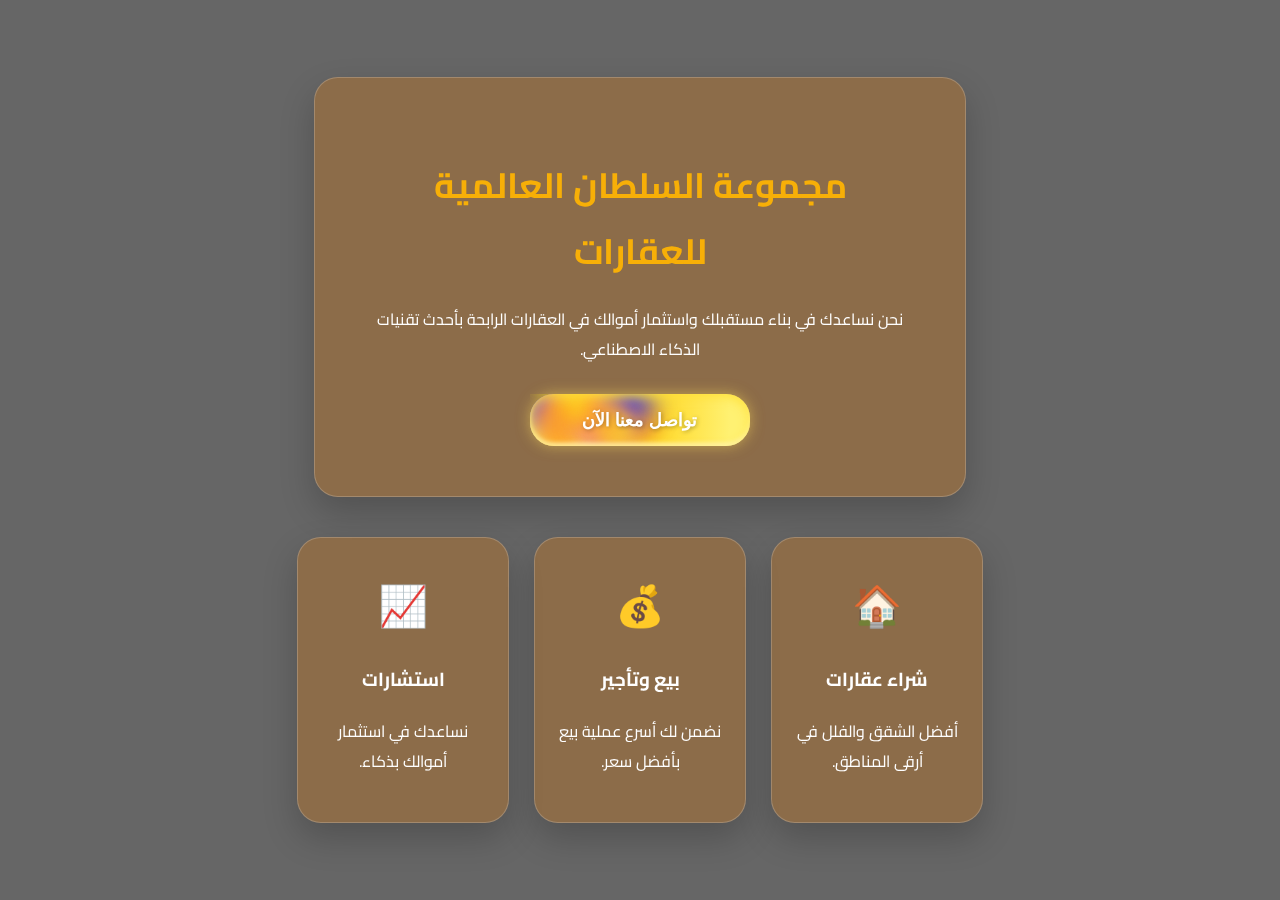
<file: index.html>
<!DOCTYPE html>
<html lang="ar" dir="rtl">
<head>
    <meta charset="UTF-8">
    <meta name="viewport" content="width=device-width, initial-scale=1.0">
    <title>مجموعة سلطان العالمية</title>
    <link rel="stylesheet" href="style.css">
    <link href="https://fonts.googleapis.com/css2?family=Cairo:wght@400;700&display=swap" rel="stylesheet">
</head>
<body>

    <div class="container glass-effect">
        <h1>مجموعة السلطان العالمية للعقارات</h1>
        <p>نحن نساعدك في بناء مستقبلك واستثمار أموالك في العقارات الرابحة بأحدث تقنيات الذكاء الاصطناعي.</p>

        <a href="https://wa.me/963982750627" target="_blank" class="whatsapp-link">
            <button class="uiverse">
                <div class="wrapper">
                    <span>تواصل معنا الآن</span>
                    <div class="circle circle-1"></div>
                    <div class="circle circle-2"></div>
                    <div class="circle circle-3"></div>
                    <div class="circle circle-4"></div>
                    <div class="circle circle-5"></div>
                    <div class="circle circle-6"></div>
                    <div class="circle circle-7"></div>
                    <div class="circle circle-8"></div>
                    <div class="circle circle-9"></div>
                    <div class="circle circle-10"></div>
                    <div class="circle circle-11"></div>
                    <div class="circle circle-12"></div>
                </div>
            </button>
        </a>
    </div>

    <div class="services-container">
        <div class="card glass-effect">
            <div class="icon">🏠</div>
            <h3>شراء عقارات</h3>
            <p>أفضل الشقق والفلل في أرقى المناطق.</p>
        </div>
        <div class="card glass-effect">
            <div class="icon">💰</div>
            <h3>بيع وتأجير</h3>
            <p>نضمن لك أسرع عملية بيع بأفضل سعر.</p>
        </div>
        <div class="card glass-effect">
            <div class="icon">📈</div>
            <h3>استشارات</h3>
            <p>نساعدك في استثمار أموالك بذكاء.</p>
        </div>
    </div>

</body>
</html>
</file>
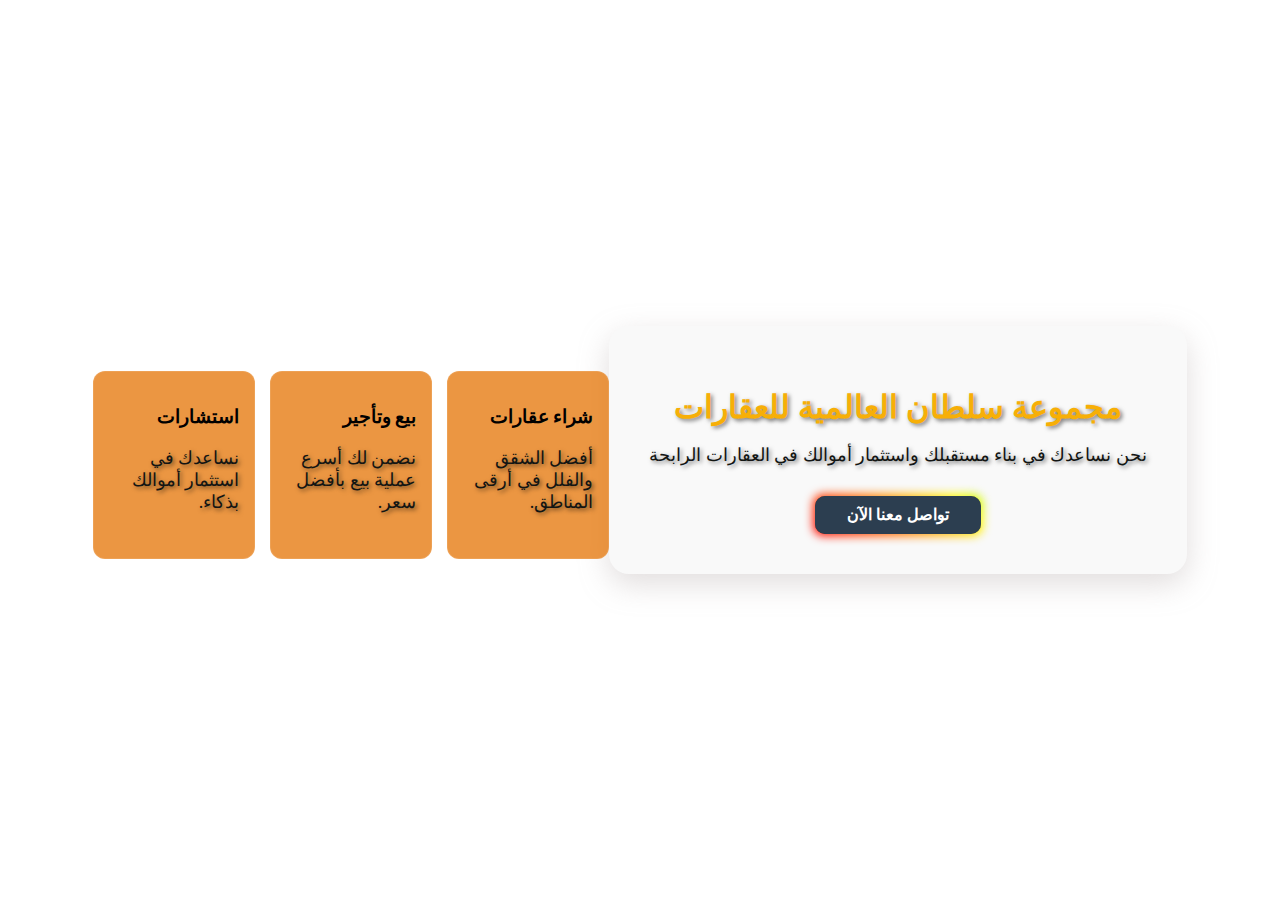
<file: soltan.html>
<!DOCTYPE html>
<html lang="ar" dir="rtl">
  <head>
    <meta charset="UTF-8" />
    <meta name="viewport" content="width=device-width initial-scale=1.0">
    <title>مجموعة سلطان العالمية</title>
    <style>
      /* تنسيق الصفحة العام */
      container {
        background: rgba(5, 248, 167, 0.15); /* لون أبيض شفاف جداً */
        backdrop-filter: blur(
          15px
        ); /* هاد السطر بيعمل تغبيش ورا الصندوق بيطلع فخم */
        -webkit-backdrop-filter: blur(15px);
        border: 1px solid rgba(255, 255, 255, 0.2); /* حدود ناعمة */
        padding: 40px;
        border-radius: 20px;
        color: rgb(212, 239, 6); /* منخلي كل الخطوط بيضاء عشان تبين ع الخلفية الغامقة */
        text-align: center;
        max-width: 600px;
      }

      /* تعديل العناوين والنصوص لتصير واضحة */
      h1,
      p {
        color: #ffffff;
        text-shadow: 2px 2px 4px rgba(0, 0, 0, 0.5); /* ظل خفيف ورا الكلام عشان ينقرأ بسهولة */
      }

      /* تنسيق قسم الخدمات (الجدول/المربعات) */
      .services-container {
        display: flex;
        justify-content: center;
        gap: 15px;
        margin-top: 30px;
      }

      .card {
        background: rgba(228, 116, 4, 0.751); /* شفافية أقل للصناديق الصغيرة */
        padding: 15px;
        border-radius: 12px;
        width: 130px;
        border: 1px solid rgba(255, 255, 255, 0.1);
        transition: 0.3s;
      }

      .card:hover {
        background: rgba(41, 156, 141, 0.375); /* بتضوي لما تمرر الماوس */
        transform: translateY(-5px); /* بتطلع لفوق شوي */
      }

      body {
        background-image: url("https://images.unsplash.com/photo-1512453979798-5ea266f8880c");
        background-size: cover; /* لتغطي الشاشة كلها */
        background-attachment: fixed; /* لتضل ثابتة وأنت بتنزل بالموقع */

        display: flex;
        justify-content: center;
        align-items: center;
        height: 100vh;
        margin: 0;
      }

      /* الصندوق الرئيسي */
      .container {
        background-color: #f9f9f9;
        padding: 40px;
        border-radius: 20px;
        box-shadow: 0 10px 30px rgba(172, 162, 162, 0.366);
        max-width: 500px;
        text-align: center;
      }

      h1 {
        color: #f7af07;
        margin-bottom: 15px;
      }

      p {
        color: #121513;
        font-size: 18px;
        margin-bottom: 30px;
      }

      /* --- كود الزر الأسطوري Button-85 --- */
      .button-85 {
        padding: 0.6em 2em;
        border: none;
        outline: none;
        color: rgb(255, 255, 255);
        background: #111111;
        cursor: pointer;
        position: relative;
        z-index: 0;
        border-radius: 10px;
        user-select: none;
        -webkit-user-select: none;
        touch-action: manipulation;
        display: inline-block; /* ليضل بالنص */
        text-decoration: none;
        font-weight: bold;
      }

      .button-85:before {
        content: "";
        background: linear-gradient(
          45deg,
          #ff0000,
          #ff7300,
          #fffb00,
          #48ff00,
          #00ffd5,
          #002bff,
          #7a00ff,
          #ff00c8,
          #ff0000
        );
        position: absolute;
        top: -2px;
        left: -2px;
        background-size: 400%;
        z-index: -1;
        filter: blur(5px);
        -webkit-filter: blur(5px);
        width: calc(100% + 4px);
        height: calc(100% + 4px);
        animation: glowing-button-85 20s linear infinite;
        transition: opacity 0.3s ease-in-out;
        border-radius: 10px;
      }

      @keyframes glowing-button-85 {
        0% {
          background-position: 0 0;
        }
        50% {
          background-position: 400% 0;
        }
        100% {
          background-position: 0 0;
        }
      }

      .button-85:after {
        z-index: -1;
        content: "";
        position: absolute;
        width: 100%;
        height: 100%;
        background: #2c3e50; /* لون الزر من الداخل */
        left: 0;
        top: 0;
        border-radius: 10px;
      }
    </style>
  </head>
  <body>
    <div class="container">
      <h1>مجموعة سلطان العالمية للعقارات</h1>
      <p>نحن نساعدك في بناء مستقبلك واستثمار أموالك في العقارات الرابحة</p>

      <a href="#" class="button-85" role="button">تواصل معنا الآن</a>
    </div>
    <div class="services-container">
      <div class="card">
        <h3>شراء عقارات</h3>
        <p>أفضل الشقق والفلل في أرقى المناطق.</p>
      </div>
      <div class="card">
        <h3>بيع وتأجير</h3>
        <p>نضمن لك أسرع عملية بيع بأفضل سعر.</p>
      </div>
      <div class="card">
        <h3>استشارات</h3>
        <p>نساعدك في استثمار أموالك بذكاء.</p>
      </div>
    </div>
  </body>
</html>
</file>
<file: style.css>
/* إعدادات الخط والألوان الأساسية */
:root {
  --duration: 7s;
  --easing: linear;
  --c-color-1: rgba(255, 163, 26, 0.7);
  --c-color-2: #1a23ff;
  --c-color-3: #e21bda;
  --c-color-4: rgba(255, 232, 26, 0.7);
  --c-shadow: rgba(255, 223, 87, 0.5);
  --c-shadow-inset-top: rgba(255, 223, 52, 0.9);
  --c-shadow-inset-bottom: rgba(255, 250, 215, 0.8);
  --c-radial-inner: #ffd215;
  --c-radial-outer: #fff172;
}

body {
  font-family: 'Cairo', sans-serif;
  background-image: linear-gradient(rgba(0,0,0,0.6), rgba(0,0,0,0.6)), url("https://images.unsplash.com/photo-1512453979798-5ea266f8880c");
  background-size: cover;
  background-attachment: fixed;
  background-position: center;
  display: flex;
  flex-direction: column;
  justify-content: center;
  align-items: center;
  min-height: 100vh;
  margin: 0;
  overflow-x: hidden;
}

/* تأثير القزاز (Glassmorphism) */
.glass-effect {
  background: rgba(228, 121, 6, 0.3) !important;
  backdrop-filter: blur(15px) !important;
  -webkit-backdrop-filter: blur(15px);
  border: 1px solid rgba(255, 255, 255, 0.2) !important;
  border-radius: 24px;
  box-shadow: 0 15px 35px rgba(0, 0, 0, 0.2);
  transition: all 0.5s cubic-bezier(0.175, 0.885, 0.32, 1.275);
  color: white;
  text-align: center;
}

.container {
  padding: 50px;
  max-width: 550px;
  margin-bottom: 40px;
}

.services-container {
  display: flex;
  justify-content: center;
  gap: 25px;
  flex-wrap: wrap;
}

.card {
  padding: 30px 20px;
  width: 170px;
}

/* حركات التفاعل (Hover) */
.glass-effect:hover {
  transform: translateY(-15px) scale(1.05);
  background: rgba(228, 121, 6, 0.5) !important;
  box-shadow: 0 25px 50px rgba(0, 0, 0, 0.5);
}

h1 { color: #f7af07; font-size: 2.2rem; margin-bottom: 20px; }
.icon { font-size: 2.5rem; margin-bottom: 10px; }

/* --- كود الزر المتحرك (Uiverse) بالتفصيل الممل --- */
.uiverse {
  -webkit-appearance: none;
  outline: none;
  position: relative;
  cursor: pointer;
  border: none;
  display: table;
  border-radius: 24px;
  padding: 0;
  margin: 30px auto 0;
  background: radial-gradient(circle, var(--c-radial-inner), var(--c-radial-outer) 80%);
  box-shadow: 0 0 14px var(--c-shadow);
}

.uiverse:before {
  content: ""; position: absolute; z-index: 3; left: 0; top: 0; right: 0; bottom: 0;
  border-radius: 24px; box-shadow: inset 0 3px 12px var(--c-shadow-inset-top), inset 0 -3px 4px var(--c-shadow-inset-bottom);
}

.uiverse .wrapper {
  overflow: hidden; border-radius: 24px; min-width: 160px; padding: 15px 30px; position: relative;
}

.uiverse .wrapper span {
  display: inline-block; position: relative; z-index: 10; font-weight: 700; font-size: 18px; color: #fff; text-shadow: 1px 1px 4px rgba(0,0,0,0.3);
}

.uiverse .wrapper .circle {
  position: absolute; left: 0; top: 0; width: 40px; height: 40px; border-radius: 50%;
  filter: blur(var(--blur, 8px)); background: var(--background, transparent);
  transform: translate(var(--x, 0), var(--y, 0)) translateZ(0);
  animation: var(--animation, none) var(--duration) var(--easing) infinite;
}

/* توزيع الدوائر الـ 12 بكل تفاصيلها */
.circle-1 { --background: var(--c-color-4); --x: 0; --y: -40px; --animation: circle-1; }
.circle-2 { --background: var(--c-color-1); --x: 92px; --y: 8px; --animation: circle-2; }
.circle-3 { --background: var(--c-color-2); --blur: 14px; --x: -12px; --y: -12px; --animation: circle-3; }
.circle-4 { --background: var(--c-color-2); --blur: 14px; --x: 80px; --y: -12px; --animation: circle-4; }
.circle-5 { --background: var(--c-color-3); --blur: 16px; --x: 12px; --y: -4px; --animation: circle-5; }
.circle-6 { --background: var(--c-color-3); --blur: 16px; --x: 56px; --y: 16px; --animation: circle-6; }
.circle-7 { --background: var(--c-color-1); --x: 8px; --y: 28px; --animation: circle-7; }
.circle-8 { --background: var(--c-color-1); --x: 28px; --y: -4px; --animation: circle-8; }
.circle-9 { --background: var(--c-color-4); --x: 20px; --y: -12px; --animation: circle-9; }
.circle-10 { --background: var(--c-color-4); --x: 64px; --y: 16px; --animation: circle-10; }
.circle-11 { --background: var(--c-color-1); --x: 4px; --y: 4px; --animation: circle-11; }
.circle-12 { --background: var(--c-color-1); --blur: 14px; --x: 52px; --y: 4px; --animation: circle-12; }

/* حركات الأنيميشن الـ 12 بالتفصيل */
@keyframes circle-1 { 33% { transform: translate(0px, 16px); } 66% { transform: translate(12px, 64px); } }
@keyframes circle-2 { 33% { transform: translate(80px, -10px); } 66% { transform: translate(72px, -48px); } }
@keyframes circle-3 { 33% { transform: translate(20px, 12px); } 66% { transform: translate(12px, 4px); } }
@keyframes circle-4 { 33% { transform: translate(76px, -12px); } 66% { transform: translate(112px, -8px); } }
@keyframes circle-5 { 33% { transform: translate(84px, 28px); } 66% { transform: translate(40px, -32px); } }
@keyframes circle-6 { 33% { transform: translate(28px, -16px); } 66% { transform: translate(76px, -56px); } }
@keyframes circle-7 { 33% { transform: translate(8px, 28px); } 66% { transform: translate(20px, -60px); } }
@keyframes circle-8 { 33% { transform: translate(32px, -4px); } 66% { transform: translate(56px, -20px); } }
@keyframes circle-9 { 33% { transform: translate(20px, -12px); } 66% { transform: translate(80px, -8px); } }
@keyframes circle-10 { 33% { transform: translate(68px, 20px); } 66% { transform: translate(100px, 28px); } }
@keyframes circle-11 { 33% { transform: translate(4px, 4px); } 66% { transform: translate(68px, 20px); } }
@keyframes circle-12 { 33% { transform: translate(56px, 0px); } 66% { transform: translate(60px, -32px); } }

/* الموبايل */
@media (max-width: 768px) {
  .services-container { flex-direction: column; align-items: center; }
  .card { width: 85%; }
  h1 { font-size: 1.8rem; }
}
</file>
